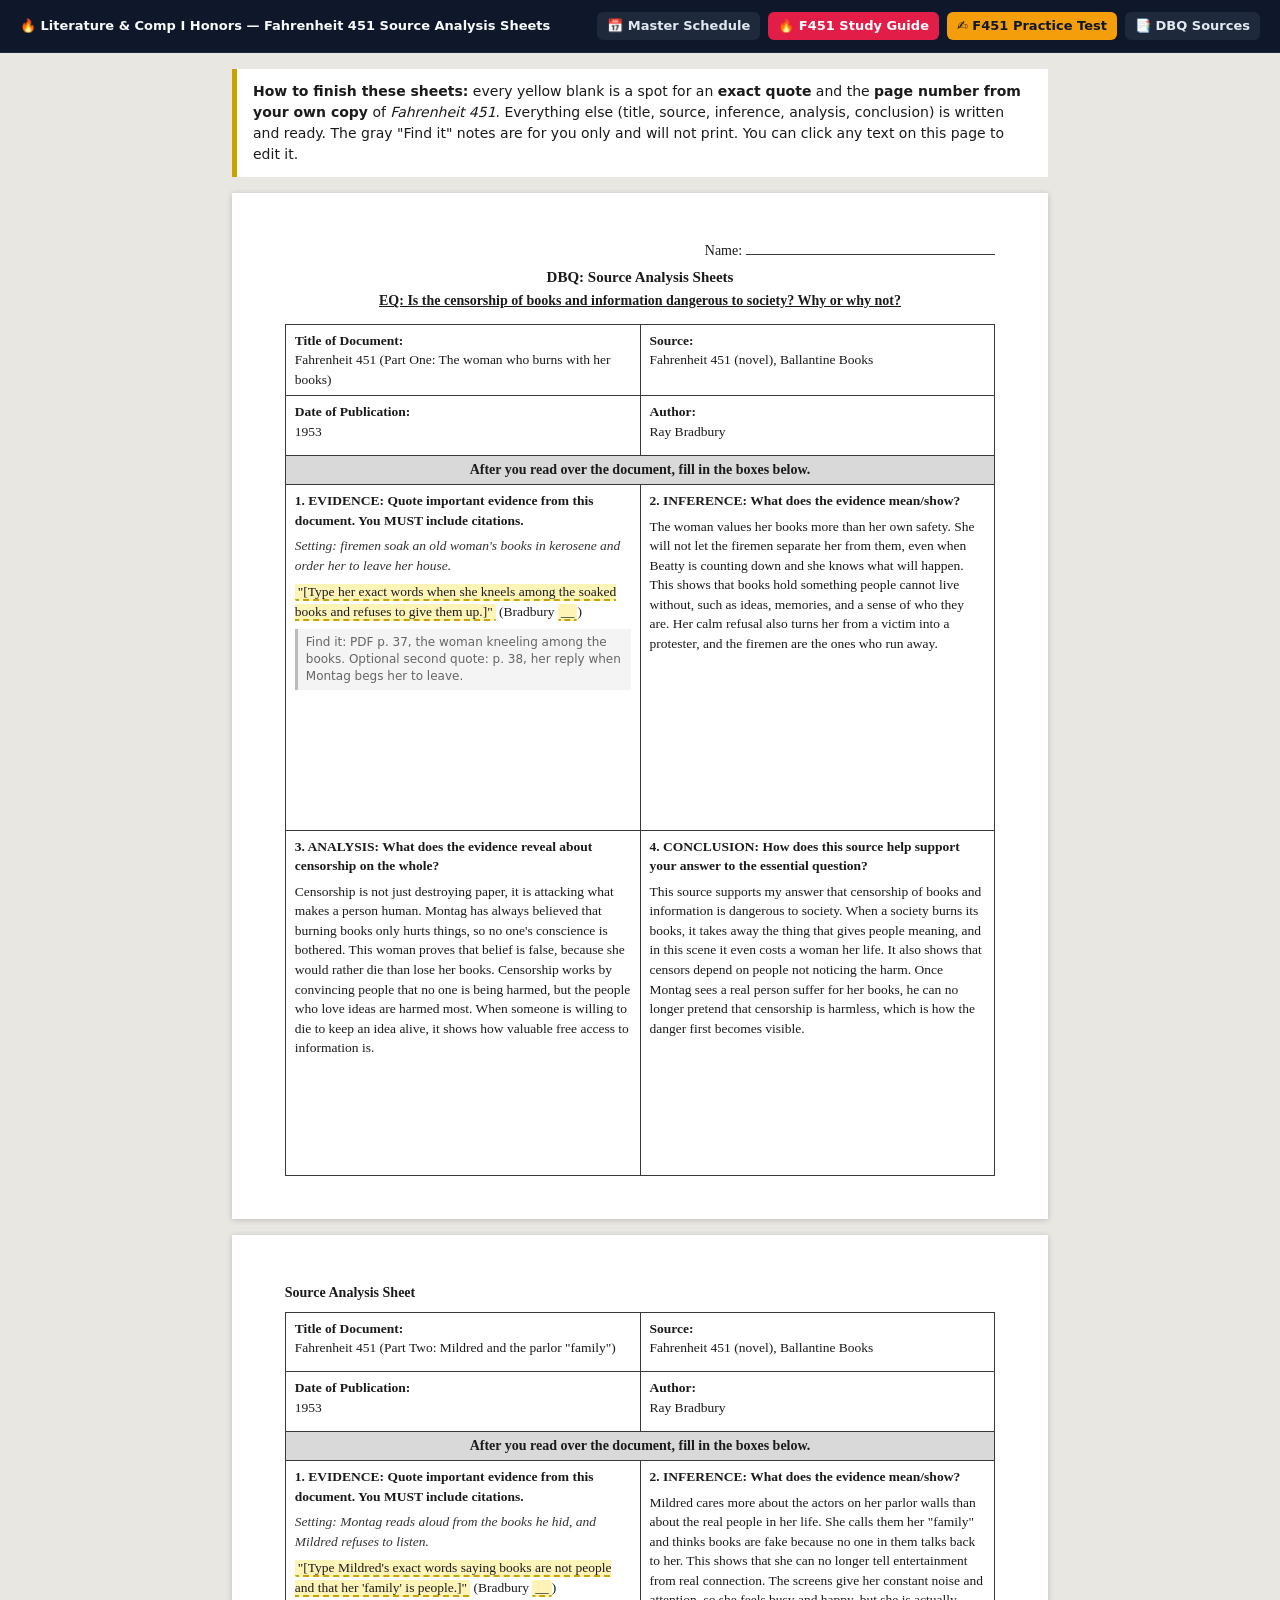
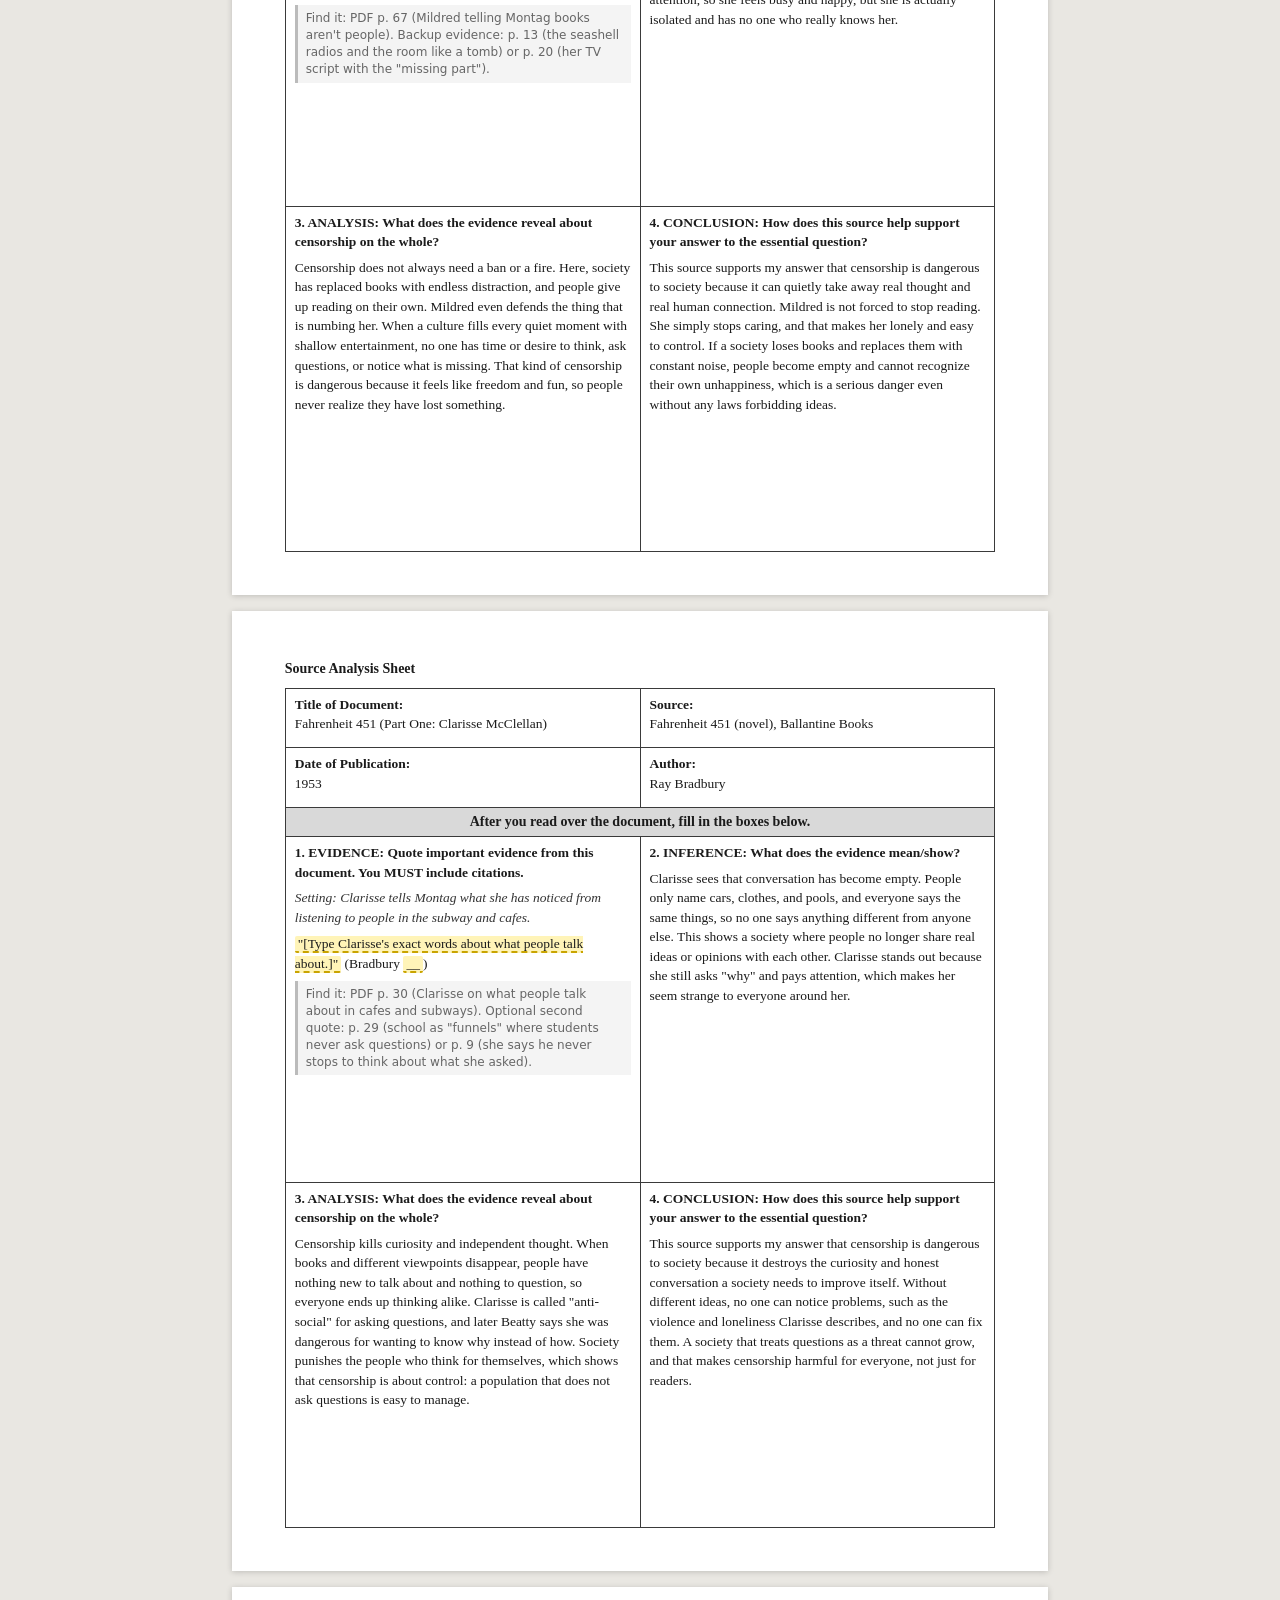
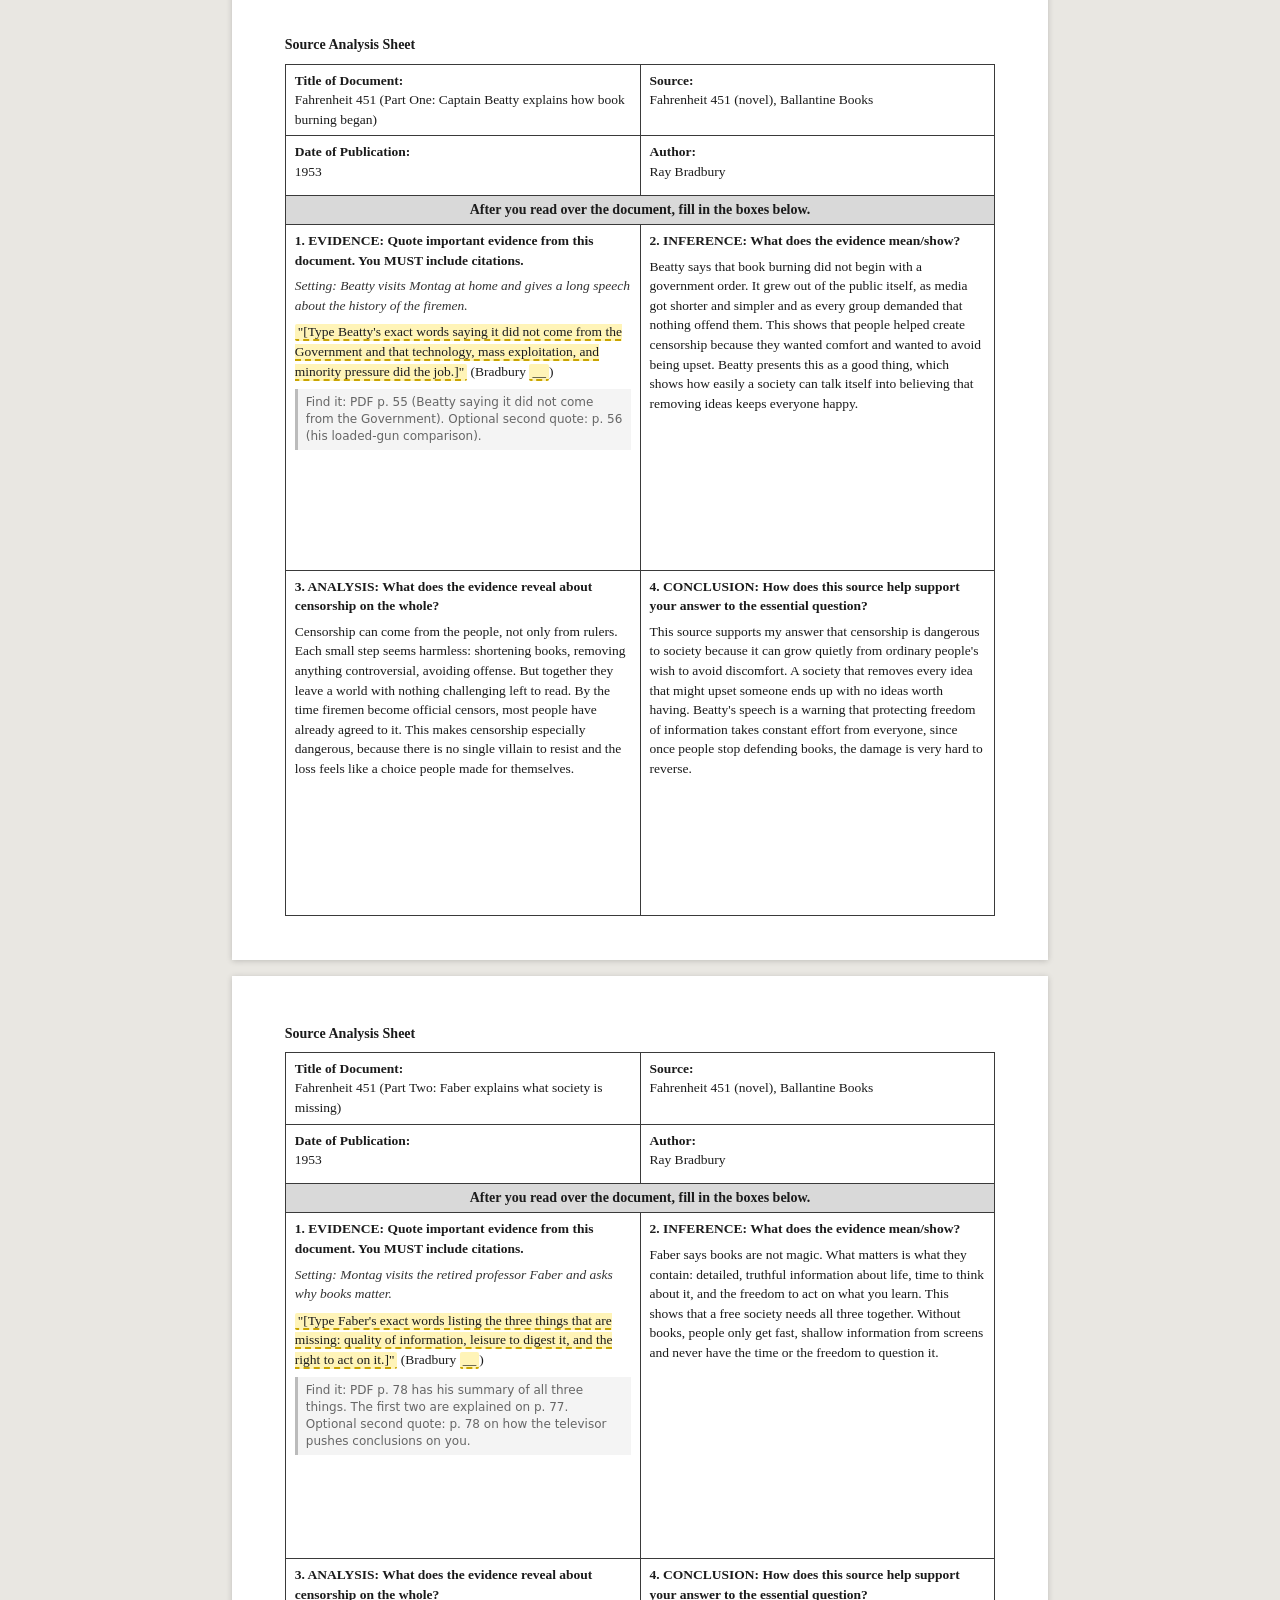
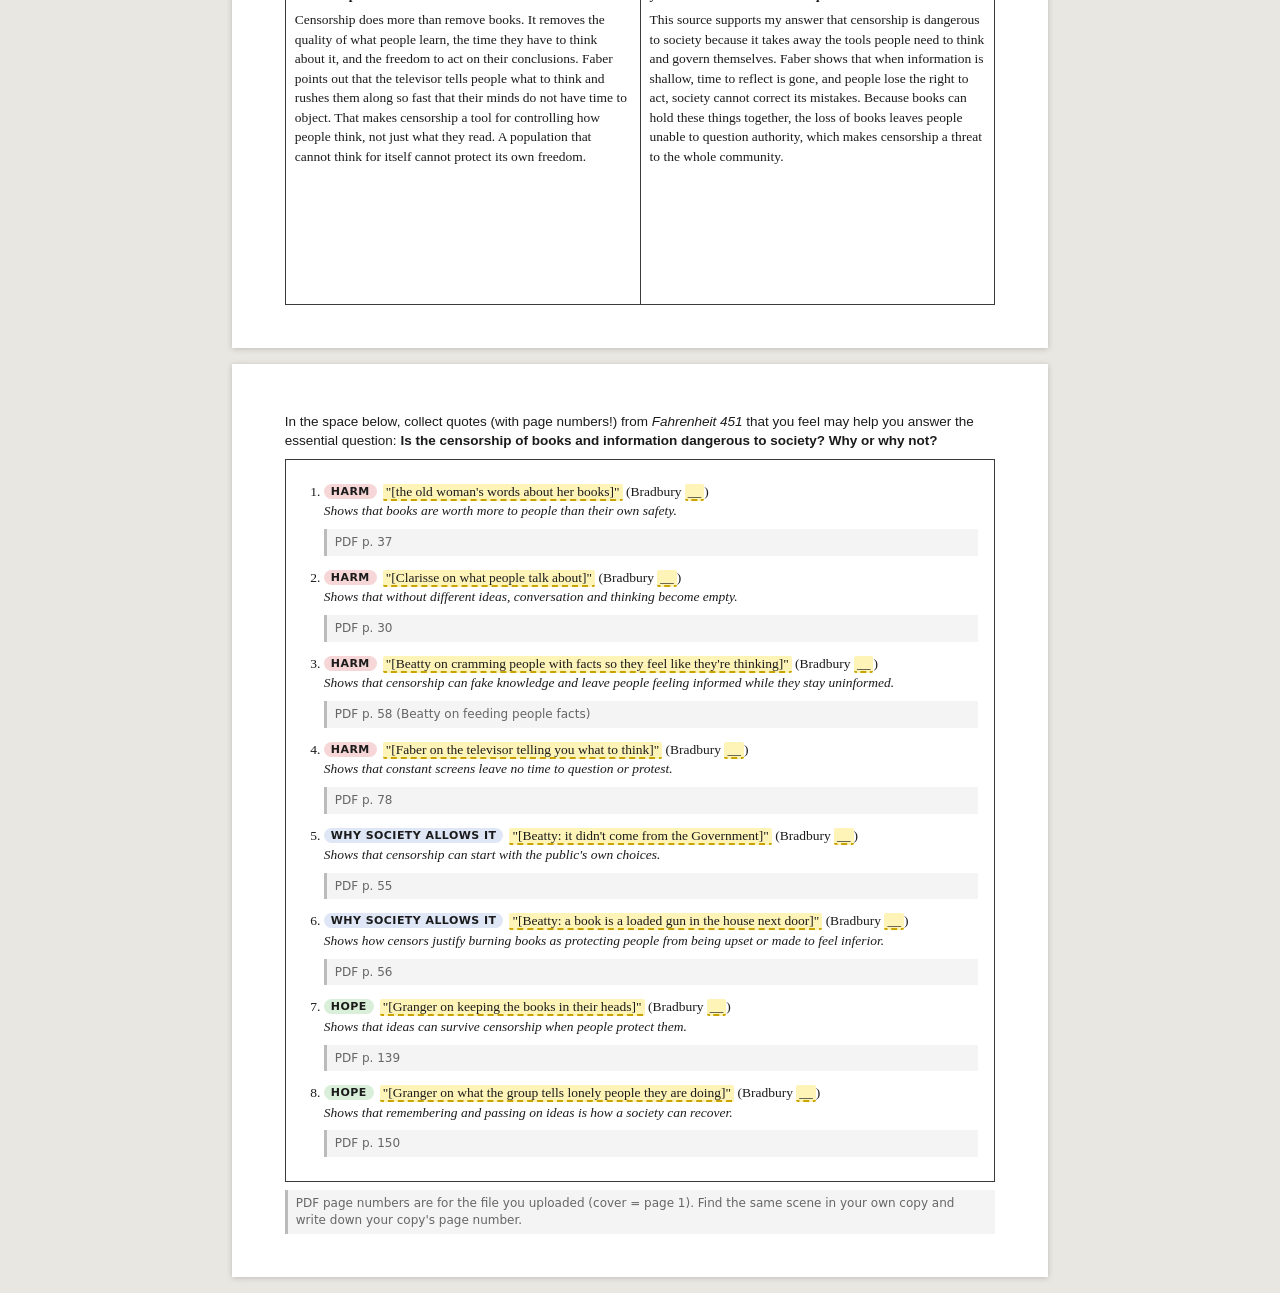
<file: fahrenheit451_sheets.html>
<!doctype html>
<html lang="en">
<head>
<meta charset="utf-8">
<meta name="viewport" content="width=device-width, initial-scale=1">
<title>Fahrenheit 451 Source Analysis Sheets</title>
<style>
  :root { --ink:#1b1b1b; --line:#3a3a3a; --paper:#fff; --desk:#e9e7e2; --fill:#fff4b8; --fillborder:#c9a400; --muted:#666; }
  * { box-sizing: border-box; }
  body { margin:0; background:var(--desk); color:var(--ink); font-family: Georgia, "Times New Roman", serif; line-height:1.45; }
  .banner { max-width:8.5in; margin:16px auto 0; padding:12px 16px; background:#fff; border-left:5px solid var(--fillborder); font:14px/1.5 system-ui, sans-serif; }
  .banner b { font-weight:600; }
  .sheet { width:8.5in; max-width:100%; margin:16px auto; background:var(--paper); padding:.5in .55in .45in; box-shadow:0 1px 6px rgba(0,0,0,.18); }
  .name { text-align:right; font-size:14px; margin-bottom:6px; }
  .name span { display:inline-block; min-width:2.6in; border-bottom:1px solid var(--line); }
  h1 { font-size:15px; text-align:center; margin:0; }
  .eq { text-align:center; font-weight:bold; text-decoration:underline; font-size:14px; margin:2px 0 12px; }
  .small-title { font-weight:bold; font-size:14px; margin:0 0 8px; }
  table { width:100%; border-collapse:collapse; table-layout:fixed; }
  td { border:1.5px solid var(--line); vertical-align:top; padding:6px 9px; font-size:13.5px; }
  td.head { height:.62in; }
  td.head b { display:block; font-size:13.5px; }
  .band { background:#d9d9d9; text-align:center; font-weight:bold; font-size:14px; padding:4px; }
  td.box { height:3.6in; }
  td.box > b { display:block; font-size:13.5px; margin-bottom:6px; }
  td.box p { margin:0 0 7px; }
  .fill { background:var(--fill); border-bottom:2px dashed var(--fillborder); padding:0 3px; border-radius:2px; }
  .ctx { font-style:italic; color:#333; }
  .helper { font:12px/1.4 system-ui, sans-serif; color:var(--muted); background:#f4f4f4; border-left:3px solid #bbb; padding:5px 8px; margin-top:8px; }
  ol.quotes { margin:10px 0 0; padding-left:22px; }
  ol.quotes li { margin-bottom:12px; font-size:13.5px; }
  .tag { display:inline-block; font:600 11px system-ui, sans-serif; text-transform:uppercase; letter-spacing:.04em; padding:1px 7px; border-radius:9px; margin-right:6px; vertical-align:1px; }
  .harm { background:#f6d6d6; } .why { background:#dfe6f6; } .hope { background:#d9efd9; }
  .qbox { border:1.5px solid var(--line); padding:12px 16px; }
  .qprompt { font-family: Arial, Helvetica, sans-serif; font-size:13.5px; margin:0 0 8px; }
  @media print {
    body { background:#fff; }
    .banner, .helper, .noprint { display:none !important; }
    td.box { height:3.4in; }
    .sheet { box-shadow:none; margin:0; width:auto; padding:.25in .4in; page-break-after:always; break-after:page; }
    .sheet:last-child { page-break-after:auto; break-after:auto; }
    .fill { background:none; border-bottom:1px solid #000; }
    @page { size: letter; margin: .3in; }
  }
  @media (max-width: 700px) {
    .sheet { padding:.3in .2in; }
    td.box { height:auto; min-height:2.5in; }
  }
</style>
</head>
<body>

<div class="noprint" style="background:#0f172a; color:#f8fafc; padding:12px 20px; font:13px/1.4 system-ui, sans-serif; border-bottom:1px solid #1e293b; display:flex; flex-wrap:wrap; align-items:center; justify-content:space-between; gap:10px;">
  <div style="font-weight:700;">🔥 Literature &amp; Comp I Honors — Fahrenheit 451 Source Analysis Sheets</div>
  <div style="display:flex; flex-wrap:wrap; gap:8px;">
    <a href="index.html" style="color:#e2e8f0; text-decoration:none; background:#1e293b; padding:5px 10px; border-radius:6px; font-weight:600;">📅 Master Schedule</a>
    <a href="f451-exam-guide.html" style="color:#fff; text-decoration:none; background:#e11d48; padding:5px 10px; border-radius:6px; font-weight:700;">🔥 F451 Study Guide</a>
    <a href="f451-practice-test.html" style="color:#0f172a; text-decoration:none; background:#f59e0b; padding:5px 10px; border-radius:6px; font-weight:700;">✍️ F451 Practice Test</a>
    <a href="DBQ_Master_Study_Guide.html" style="color:#e2e8f0; text-decoration:none; background:#1e293b; padding:5px 10px; border-radius:6px; font-weight:600;">📑 DBQ Sources</a>
  </div>
</div>

<div class="banner">
  <b>How to finish these sheets:</b> every yellow blank is a spot for an <b>exact quote</b> and the <b>page number from your own copy</b> of <i>Fahrenheit 451</i>. Everything else (title, source, inference, analysis, conclusion) is written and ready. The gray "Find it" notes are for you only and will not print. You can click any text on this page to edit it.
</div>

<!-- ============ SHEET 1 ============ -->
<section class="sheet" contenteditable="true" spellcheck="true">
  <div class="name">Name: <span></span></div>
  <h1>DBQ: Source Analysis Sheets</h1>
  <div class="eq">EQ: Is the censorship of books and information dangerous to society? Why or why not?</div>
  <table>
    <tr>
      <td class="head"><b>Title of Document:</b>Fahrenheit 451 (Part One: The woman who burns with her books)</td>
      <td class="head"><b>Source:</b>Fahrenheit 451 (novel), Ballantine Books</td>
    </tr>
    <tr>
      <td class="head"><b>Date of Publication:</b>1953</td>
      <td class="head"><b>Author:</b>Ray Bradbury</td>
    </tr>
    <tr><td colspan="2" class="band">After you read over the document, fill in the boxes below.</td></tr>
    <tr>
      <td class="box"><b>1. EVIDENCE: Quote important evidence from this document. You MUST include citations.</b>
        <p class="ctx">Setting: firemen soak an old woman's books in kerosene and order her to leave her house.</p>
        <p><span class="fill">"[Type her exact words when she kneels among the soaked books and refuses to give them up.]"</span> (Bradbury <span class="fill">__</span>)</p>
        <div class="helper noprint">Find it: PDF p. 37, the woman kneeling among the books. Optional second quote: p. 38, her reply when Montag begs her to leave.</div>
      </td>
      <td class="box"><b>2. INFERENCE: What does the evidence mean/show?</b>
        <p>The woman values her books more than her own safety. She will not let the firemen separate her from them, even when Beatty is counting down and she knows what will happen. This shows that books hold something people cannot live without, such as ideas, memories, and a sense of who they are. Her calm refusal also turns her from a victim into a protester, and the firemen are the ones who run away.</p>
      </td>
    </tr>
    <tr>
      <td class="box"><b>3. ANALYSIS: What does the evidence reveal about censorship on the whole?</b>
        <p>Censorship is not just destroying paper, it is attacking what makes a person human. Montag has always believed that burning books only hurts things, so no one's conscience is bothered. This woman proves that belief is false, because she would rather die than lose her books. Censorship works by convincing people that no one is being harmed, but the people who love ideas are harmed most. When someone is willing to die to keep an idea alive, it shows how valuable free access to information is.</p>
      </td>
      <td class="box"><b>4. CONCLUSION: How does this source help support your answer to the essential question?</b>
        <p>This source supports my answer that censorship of books and information is dangerous to society. When a society burns its books, it takes away the thing that gives people meaning, and in this scene it even costs a woman her life. It also shows that censors depend on people not noticing the harm. Once Montag sees a real person suffer for her books, he can no longer pretend that censorship is harmless, which is how the danger first becomes visible.</p>
      </td>
    </tr>
  </table>
</section>

<!-- ============ SHEET 2 ============ -->
<section class="sheet" contenteditable="true" spellcheck="true">
  <div class="small-title">Source Analysis Sheet</div>
  <table>
    <tr>
      <td class="head"><b>Title of Document:</b>Fahrenheit 451 (Part Two: Mildred and the parlor "family")</td>
      <td class="head"><b>Source:</b>Fahrenheit 451 (novel), Ballantine Books</td>
    </tr>
    <tr>
      <td class="head"><b>Date of Publication:</b>1953</td>
      <td class="head"><b>Author:</b>Ray Bradbury</td>
    </tr>
    <tr><td colspan="2" class="band">After you read over the document, fill in the boxes below.</td></tr>
    <tr>
      <td class="box"><b>1. EVIDENCE: Quote important evidence from this document. You MUST include citations.</b>
        <p class="ctx">Setting: Montag reads aloud from the books he hid, and Mildred refuses to listen.</p>
        <p><span class="fill">"[Type Mildred's exact words saying books are not people and that her 'family' is people.]"</span> (Bradbury <span class="fill">__</span>)</p>
        <div class="helper noprint">Find it: PDF p. 67 (Mildred telling Montag books aren't people). Backup evidence: p. 13 (the seashell radios and the room like a tomb) or p. 20 (her TV script with the "missing part").</div>
      </td>
      <td class="box"><b>2. INFERENCE: What does the evidence mean/show?</b>
        <p>Mildred cares more about the actors on her parlor walls than about the real people in her life. She calls them her "family" and thinks books are fake because no one in them talks back to her. This shows that she can no longer tell entertainment from real connection. The screens give her constant noise and attention, so she feels busy and happy, but she is actually isolated and has no one who really knows her.</p>
      </td>
    </tr>
    <tr>
      <td class="box"><b>3. ANALYSIS: What does the evidence reveal about censorship on the whole?</b>
        <p>Censorship does not always need a ban or a fire. Here, society has replaced books with endless distraction, and people give up reading on their own. Mildred even defends the thing that is numbing her. When a culture fills every quiet moment with shallow entertainment, no one has time or desire to think, ask questions, or notice what is missing. That kind of censorship is dangerous because it feels like freedom and fun, so people never realize they have lost something.</p>
      </td>
      <td class="box"><b>4. CONCLUSION: How does this source help support your answer to the essential question?</b>
        <p>This source supports my answer that censorship is dangerous to society because it can quietly take away real thought and real human connection. Mildred is not forced to stop reading. She simply stops caring, and that makes her lonely and easy to control. If a society loses books and replaces them with constant noise, people become empty and cannot recognize their own unhappiness, which is a serious danger even without any laws forbidding ideas.</p>
      </td>
    </tr>
  </table>
</section>

<!-- ============ SHEET 3 ============ -->
<section class="sheet" contenteditable="true" spellcheck="true">
  <div class="small-title">Source Analysis Sheet</div>
  <table>
    <tr>
      <td class="head"><b>Title of Document:</b>Fahrenheit 451 (Part One: Clarisse McClellan)</td>
      <td class="head"><b>Source:</b>Fahrenheit 451 (novel), Ballantine Books</td>
    </tr>
    <tr>
      <td class="head"><b>Date of Publication:</b>1953</td>
      <td class="head"><b>Author:</b>Ray Bradbury</td>
    </tr>
    <tr><td colspan="2" class="band">After you read over the document, fill in the boxes below.</td></tr>
    <tr>
      <td class="box"><b>1. EVIDENCE: Quote important evidence from this document. You MUST include citations.</b>
        <p class="ctx">Setting: Clarisse tells Montag what she has noticed from listening to people in the subway and cafes.</p>
        <p><span class="fill">"[Type Clarisse's exact words about what people talk about.]"</span> (Bradbury <span class="fill">__</span>)</p>
        <div class="helper noprint">Find it: PDF p. 30 (Clarisse on what people talk about in cafes and subways). Optional second quote: p. 29 (school as "funnels" where students never ask questions) or p. 9 (she says he never stops to think about what she asked).</div>
      </td>
      <td class="box"><b>2. INFERENCE: What does the evidence mean/show?</b>
        <p>Clarisse sees that conversation has become empty. People only name cars, clothes, and pools, and everyone says the same things, so no one says anything different from anyone else. This shows a society where people no longer share real ideas or opinions with each other. Clarisse stands out because she still asks "why" and pays attention, which makes her seem strange to everyone around her.</p>
      </td>
    </tr>
    <tr>
      <td class="box"><b>3. ANALYSIS: What does the evidence reveal about censorship on the whole?</b>
        <p>Censorship kills curiosity and independent thought. When books and different viewpoints disappear, people have nothing new to talk about and nothing to question, so everyone ends up thinking alike. Clarisse is called "anti-social" for asking questions, and later Beatty says she was dangerous for wanting to know why instead of how. Society punishes the people who think for themselves, which shows that censorship is about control: a population that does not ask questions is easy to manage.</p>
      </td>
      <td class="box"><b>4. CONCLUSION: How does this source help support your answer to the essential question?</b>
        <p>This source supports my answer that censorship is dangerous to society because it destroys the curiosity and honest conversation a society needs to improve itself. Without different ideas, no one can notice problems, such as the violence and loneliness Clarisse describes, and no one can fix them. A society that treats questions as a threat cannot grow, and that makes censorship harmful for everyone, not just for readers.</p>
      </td>
    </tr>
  </table>
</section>

<!-- ============ SHEET 4 ============ -->
<section class="sheet" contenteditable="true" spellcheck="true">
  <div class="small-title">Source Analysis Sheet</div>
  <table>
    <tr>
      <td class="head"><b>Title of Document:</b>Fahrenheit 451 (Part One: Captain Beatty explains how book burning began)</td>
      <td class="head"><b>Source:</b>Fahrenheit 451 (novel), Ballantine Books</td>
    </tr>
    <tr>
      <td class="head"><b>Date of Publication:</b>1953</td>
      <td class="head"><b>Author:</b>Ray Bradbury</td>
    </tr>
    <tr><td colspan="2" class="band">After you read over the document, fill in the boxes below.</td></tr>
    <tr>
      <td class="box"><b>1. EVIDENCE: Quote important evidence from this document. You MUST include citations.</b>
        <p class="ctx">Setting: Beatty visits Montag at home and gives a long speech about the history of the firemen.</p>
        <p><span class="fill">"[Type Beatty's exact words saying it did not come from the Government and that technology, mass exploitation, and minority pressure did the job.]"</span> (Bradbury <span class="fill">__</span>)</p>
        <div class="helper noprint">Find it: PDF p. 55 (Beatty saying it did not come from the Government). Optional second quote: p. 56 (his loaded-gun comparison).</div>
      </td>
      <td class="box"><b>2. INFERENCE: What does the evidence mean/show?</b>
        <p>Beatty says that book burning did not begin with a government order. It grew out of the public itself, as media got shorter and simpler and as every group demanded that nothing offend them. This shows that people helped create censorship because they wanted comfort and wanted to avoid being upset. Beatty presents this as a good thing, which shows how easily a society can talk itself into believing that removing ideas keeps everyone happy.</p>
      </td>
    </tr>
    <tr>
      <td class="box"><b>3. ANALYSIS: What does the evidence reveal about censorship on the whole?</b>
        <p>Censorship can come from the people, not only from rulers. Each small step seems harmless: shortening books, removing anything controversial, avoiding offense. But together they leave a world with nothing challenging left to read. By the time firemen become official censors, most people have already agreed to it. This makes censorship especially dangerous, because there is no single villain to resist and the loss feels like a choice people made for themselves.</p>
      </td>
      <td class="box"><b>4. CONCLUSION: How does this source help support your answer to the essential question?</b>
        <p>This source supports my answer that censorship is dangerous to society because it can grow quietly from ordinary people's wish to avoid discomfort. A society that removes every idea that might upset someone ends up with no ideas worth having. Beatty's speech is a warning that protecting freedom of information takes constant effort from everyone, since once people stop defending books, the damage is very hard to reverse.</p>
      </td>
    </tr>
  </table>
</section>

<!-- ============ SHEET 5 ============ -->
<section class="sheet" contenteditable="true" spellcheck="true">
  <div class="small-title">Source Analysis Sheet</div>
  <table>
    <tr>
      <td class="head"><b>Title of Document:</b>Fahrenheit 451 (Part Two: Faber explains what society is missing)</td>
      <td class="head"><b>Source:</b>Fahrenheit 451 (novel), Ballantine Books</td>
    </tr>
    <tr>
      <td class="head"><b>Date of Publication:</b>1953</td>
      <td class="head"><b>Author:</b>Ray Bradbury</td>
    </tr>
    <tr><td colspan="2" class="band">After you read over the document, fill in the boxes below.</td></tr>
    <tr>
      <td class="box"><b>1. EVIDENCE: Quote important evidence from this document. You MUST include citations.</b>
        <p class="ctx">Setting: Montag visits the retired professor Faber and asks why books matter.</p>
        <p><span class="fill">"[Type Faber's exact words listing the three things that are missing: quality of information, leisure to digest it, and the right to act on it.]"</span> (Bradbury <span class="fill">__</span>)</p>
        <div class="helper noprint">Find it: PDF p. 78 has his summary of all three things. The first two are explained on p. 77. Optional second quote: p. 78 on how the televisor pushes conclusions on you.</div>
      </td>
      <td class="box"><b>2. INFERENCE: What does the evidence mean/show?</b>
        <p>Faber says books are not magic. What matters is what they contain: detailed, truthful information about life, time to think about it, and the freedom to act on what you learn. This shows that a free society needs all three together. Without books, people only get fast, shallow information from screens and never have the time or the freedom to question it.</p>
      </td>
    </tr>
    <tr>
      <td class="box"><b>3. ANALYSIS: What does the evidence reveal about censorship on the whole?</b>
        <p>Censorship does more than remove books. It removes the quality of what people learn, the time they have to think about it, and the freedom to act on their conclusions. Faber points out that the televisor tells people what to think and rushes them along so fast that their minds do not have time to object. That makes censorship a tool for controlling how people think, not just what they read. A population that cannot think for itself cannot protect its own freedom.</p>
      </td>
      <td class="box"><b>4. CONCLUSION: How does this source help support your answer to the essential question?</b>
        <p>This source supports my answer that censorship is dangerous to society because it takes away the tools people need to think and govern themselves. Faber shows that when information is shallow, time to reflect is gone, and people lose the right to act, society cannot correct its mistakes. Because books can hold these things together, the loss of books leaves people unable to question authority, which makes censorship a threat to the whole community.</p>
      </td>
    </tr>
  </table>
</section>

<!-- ============ PAGE 6: QUOTE COLLECTION ============ -->
<section class="sheet" contenteditable="true" spellcheck="true">
  <p class="qprompt">In the space below, collect quotes (with page numbers!) from <i>Fahrenheit 451</i> that you feel may help you answer the essential question: <b>Is the censorship of books and information dangerous to society? Why or why not?</b></p>
  <div class="qbox">
    <ol class="quotes">
      <li><span class="tag harm">Harm</span><span class="fill">"[the old woman's words about her books]"</span> (Bradbury <span class="fill">__</span>)<br><i>Shows that books are worth more to people than their own safety.</i>
        <div class="helper noprint">PDF p. 37</div></li>
      <li><span class="tag harm">Harm</span><span class="fill">"[Clarisse on what people talk about]"</span> (Bradbury <span class="fill">__</span>)<br><i>Shows that without different ideas, conversation and thinking become empty.</i>
        <div class="helper noprint">PDF p. 30</div></li>
      <li><span class="tag harm">Harm</span><span class="fill">"[Beatty on cramming people with facts so they feel like they're thinking]"</span> (Bradbury <span class="fill">__</span>)<br><i>Shows that censorship can fake knowledge and leave people feeling informed while they stay uninformed.</i>
        <div class="helper noprint">PDF p. 58 (Beatty on feeding people facts)</div></li>
      <li><span class="tag harm">Harm</span><span class="fill">"[Faber on the televisor telling you what to think]"</span> (Bradbury <span class="fill">__</span>)<br><i>Shows that constant screens leave no time to question or protest.</i>
        <div class="helper noprint">PDF p. 78</div></li>
      <li><span class="tag why">Why society allows it</span><span class="fill">"[Beatty: it didn't come from the Government]"</span> (Bradbury <span class="fill">__</span>)<br><i>Shows that censorship can start with the public's own choices.</i>
        <div class="helper noprint">PDF p. 55</div></li>
      <li><span class="tag why">Why society allows it</span><span class="fill">"[Beatty: a book is a loaded gun in the house next door]"</span> (Bradbury <span class="fill">__</span>)<br><i>Shows how censors justify burning books as protecting people from being upset or made to feel inferior.</i>
        <div class="helper noprint">PDF p. 56</div></li>
      <li><span class="tag hope">Hope</span><span class="fill">"[Granger on keeping the books in their heads]"</span> (Bradbury <span class="fill">__</span>)<br><i>Shows that ideas can survive censorship when people protect them.</i>
        <div class="helper noprint">PDF p. 139</div></li>
      <li><span class="tag hope">Hope</span><span class="fill">"[Granger on what the group tells lonely people they are doing]"</span> (Bradbury <span class="fill">__</span>)<br><i>Shows that remembering and passing on ideas is how a society can recover.</i>
        <div class="helper noprint">PDF p. 150</div></li>
    </ol>
  </div>
  <div class="helper noprint">PDF page numbers are for the file you uploaded (cover = page 1). Find the same scene in your own copy and write down your copy's page number.</div>
</section>

</body>
</html>
</file>
